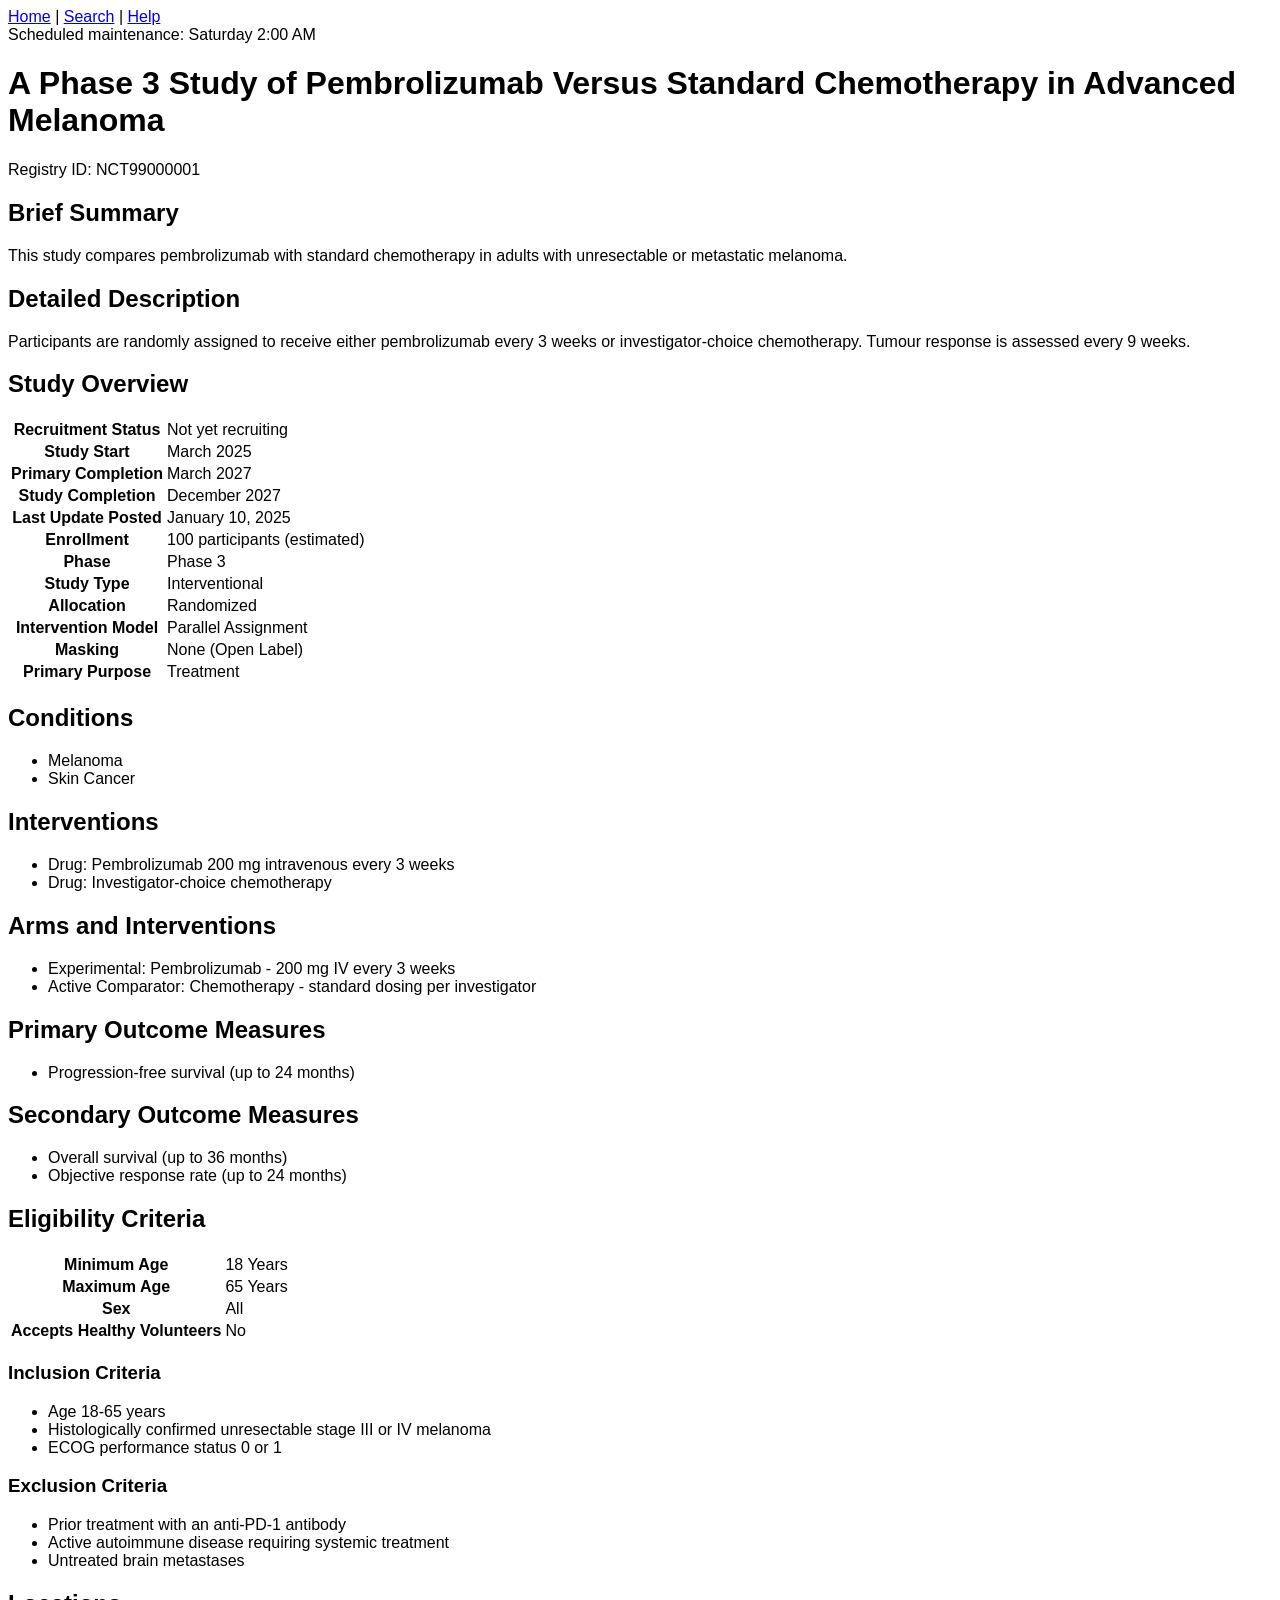
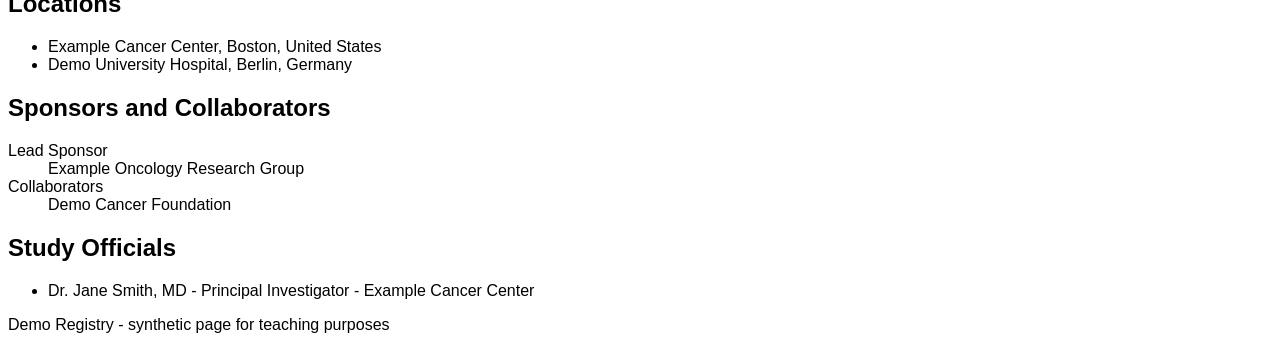
<file: clinical-research-intelligence/data/sample/nct_v1.html>
<!DOCTYPE html>
<html>
<head>
  <title>Pembrolizumab Versus Chemotherapy in Advanced Melanoma | NCT99000001 | Demo Registry</title>
  <style>body { font-family: Arial; }</style>
  <script>var tracking = "v1";</script>
</head>
<body>
  <nav><a href="/">Home</a> | <a href="/search">Search</a> | <a href="/help">Help</a></nav>
  <div class="site-banner">Scheduled maintenance: Saturday 2:00 AM</div>
  <main>
    <h1>A Phase 3 Study of Pembrolizumab Versus Standard Chemotherapy in Advanced Melanoma</h1>
    <p class="id-line">Registry ID: NCT99000001</p>

    <section>
      <h2>Brief Summary</h2>
      <p>This study compares pembrolizumab with standard chemotherapy in adults with unresectable or metastatic melanoma.</p>
    </section>

    <section>
      <h2>Detailed Description</h2>
      <p>Participants are randomly assigned to receive either pembrolizumab every 3 weeks or investigator-choice chemotherapy. Tumour response is assessed every 9 weeks.</p>
    </section>

    <section>
      <h2>Study Overview</h2>
      <table>
        <tr><th>Recruitment Status</th><td>Not yet recruiting</td></tr>
        <tr><th>Study Start</th><td>March 2025</td></tr>
        <tr><th>Primary Completion</th><td>March 2027</td></tr>
        <tr><th>Study Completion</th><td>December 2027</td></tr>
        <tr><th>Last Update Posted</th><td>January 10, 2025</td></tr>
        <tr><th>Enrollment</th><td>100 participants (estimated)</td></tr>
        <tr><th>Phase</th><td>Phase 3</td></tr>
        <tr><th>Study Type</th><td>Interventional</td></tr>
        <tr><th>Allocation</th><td>Randomized</td></tr>
        <tr><th>Intervention Model</th><td>Parallel Assignment</td></tr>
        <tr><th>Masking</th><td>None (Open Label)</td></tr>
        <tr><th>Primary Purpose</th><td>Treatment</td></tr>
      </table>
    </section>

    <section>
      <h2>Conditions</h2>
      <ul><li>Melanoma</li><li>Skin Cancer</li></ul>
    </section>

    <section>
      <h2>Interventions</h2>
      <ul>
        <li>Drug: Pembrolizumab 200 mg intravenous every 3 weeks</li>
        <li>Drug: Investigator-choice chemotherapy</li>
      </ul>
    </section>

    <section>
      <h2>Arms and Interventions</h2>
      <ul>
        <li>Experimental: Pembrolizumab - 200 mg IV every 3 weeks</li>
        <li>Active Comparator: Chemotherapy - standard dosing per investigator</li>
      </ul>
    </section>

    <section>
      <h2>Primary Outcome Measures</h2>
      <ul><li>Progression-free survival (up to 24 months)</li></ul>
    </section>

    <section>
      <h2>Secondary Outcome Measures</h2>
      <ul>
        <li>Overall survival (up to 36 months)</li>
        <li>Objective response rate (up to 24 months)</li>
      </ul>
    </section>

    <section>
      <h2>Eligibility Criteria</h2>
      <table>
        <tr><th>Minimum Age</th><td>18 Years</td></tr>
        <tr><th>Maximum Age</th><td>65 Years</td></tr>
        <tr><th>Sex</th><td>All</td></tr>
        <tr><th>Accepts Healthy Volunteers</th><td>No</td></tr>
      </table>
      <h3>Inclusion Criteria</h3>
      <ul>
        <li>Age 18-65 years</li>
        <li>Histologically confirmed unresectable stage III or IV melanoma</li>
        <li>ECOG performance status 0 or 1</li>
      </ul>
      <h3>Exclusion Criteria</h3>
      <ul>
        <li>Prior treatment with an anti-PD-1 antibody</li>
        <li>Active autoimmune disease requiring systemic treatment</li>
        <li>Untreated brain metastases</li>
      </ul>
    </section>

    <section>
      <h2>Locations</h2>
      <ul>
        <li>Example Cancer Center, Boston, United States</li>
        <li>Demo University Hospital, Berlin, Germany</li>
      </ul>
    </section>

    <section>
      <h2>Sponsors and Collaborators</h2>
      <dl>
        <dt>Lead Sponsor</dt><dd>Example Oncology Research Group</dd>
        <dt>Collaborators</dt><dd>Demo Cancer Foundation</dd>
      </dl>
    </section>

    <section>
      <h2>Study Officials</h2>
      <ul><li>Dr. Jane Smith, MD - Principal Investigator - Example Cancer Center</li></ul>
    </section>
  </main>
  <footer>Demo Registry - synthetic page for teaching purposes</footer>
</body>
</html>
</file>
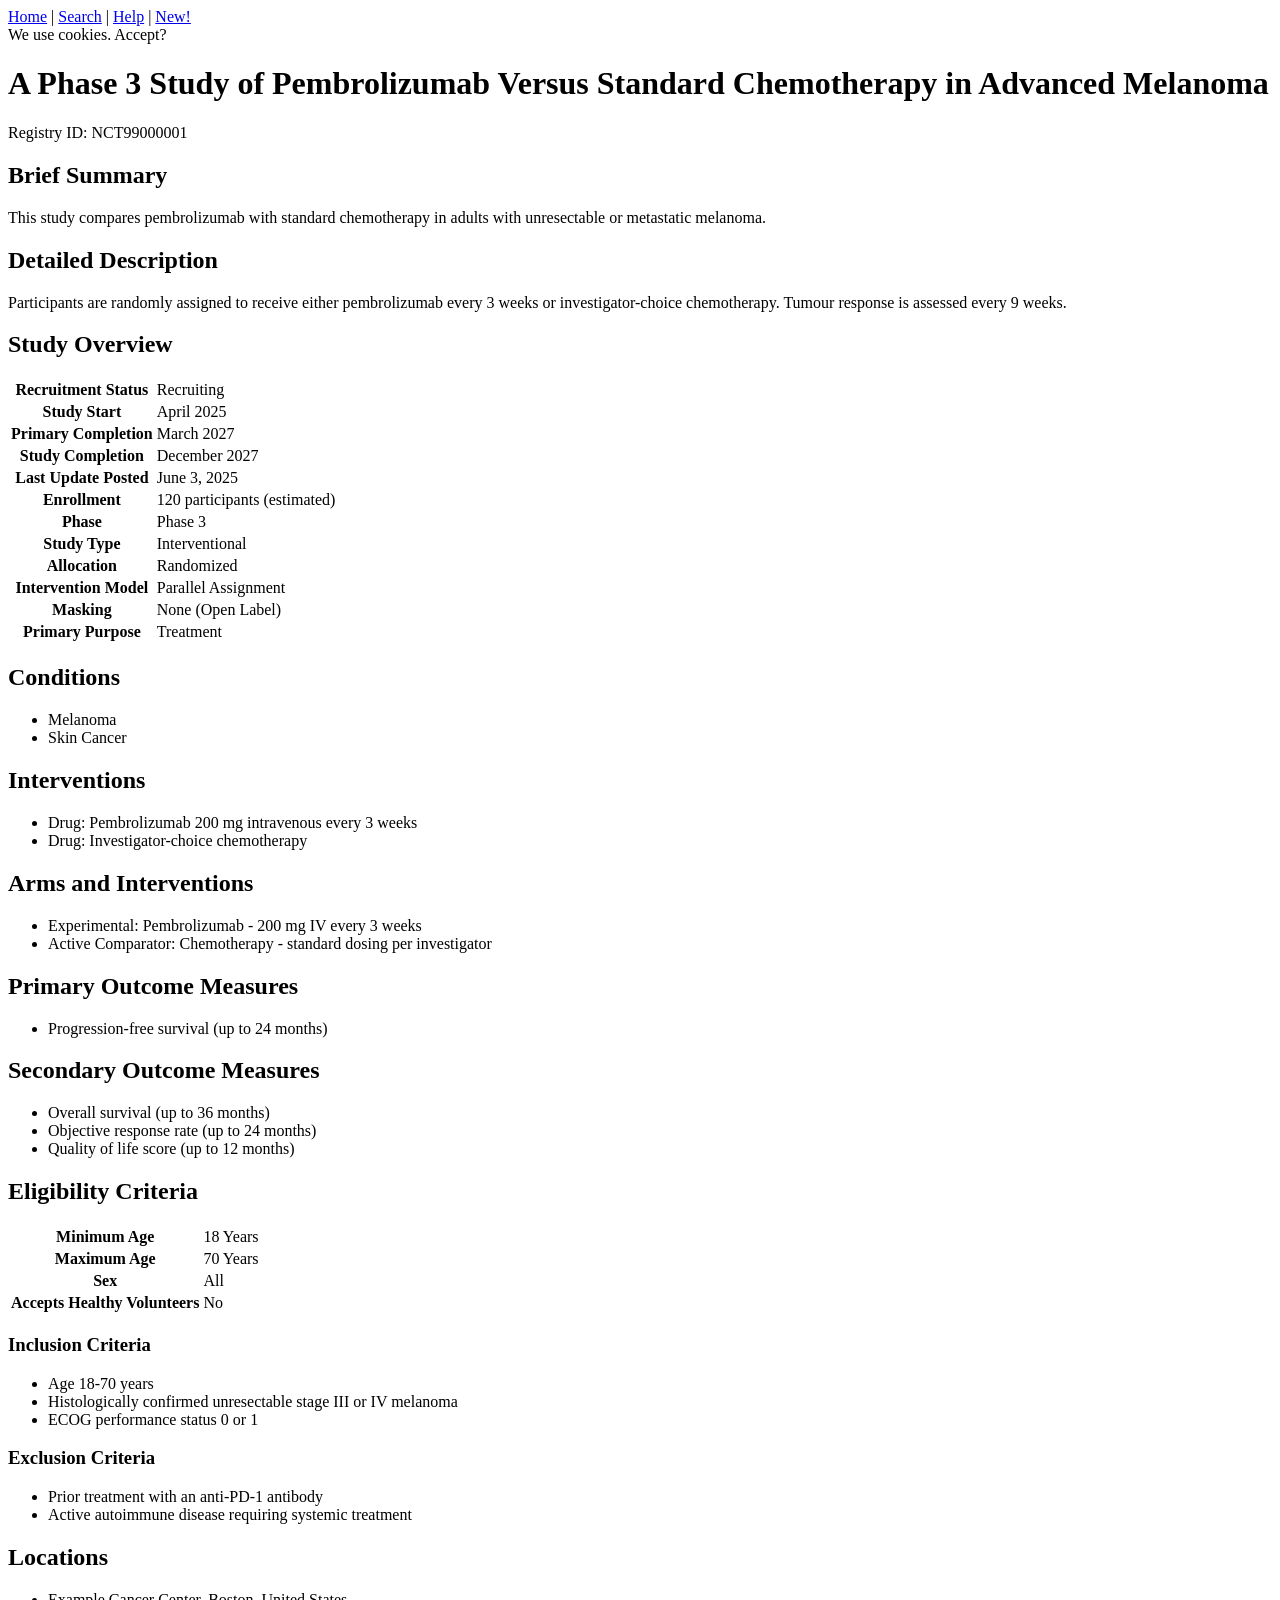
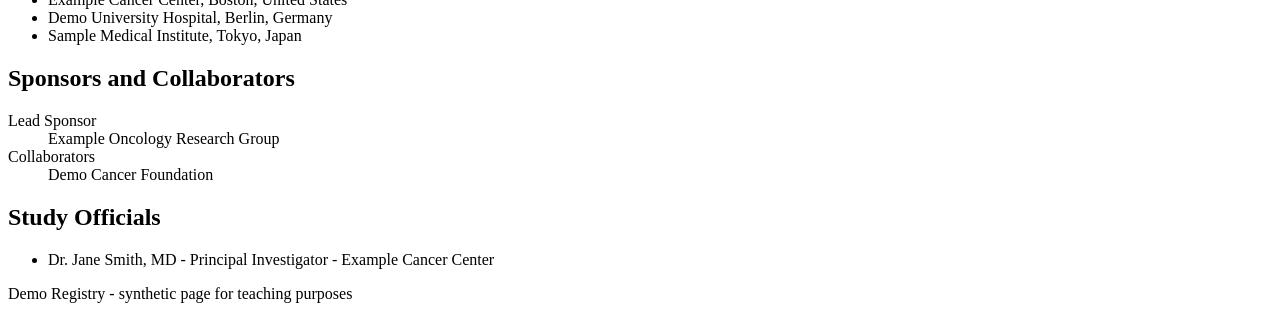
<file: clinical-research-intelligence/data/sample/nct_v2.html>
<!DOCTYPE html>
<html>
<head>
<title>Pembrolizumab Versus Chemotherapy in Advanced Melanoma | NCT99000001 | Demo Registry</title>
<script>var tracking = "v2-new-analytics";</script>
</head>
<body>
<nav><a href="/">Home</a> | <a href="/search">Search</a> | <a href="/help">Help</a> | <a href="/new">New!</a></nav>
<div class="site-banner cookie-notice">We use cookies. Accept?</div>
<main>
<h1>
   A Phase 3 Study of Pembrolizumab Versus Standard Chemotherapy in Advanced Melanoma
</h1>
<p class="id-line">Registry ID:   NCT99000001</p>

<div>
<h2>Brief Summary</h2>
<div><span>This study compares pembrolizumab with standard chemotherapy in adults with unresectable or metastatic melanoma.</span></div>
</div>

<div>
<h2>Detailed Description</h2>
<p>Participants are randomly assigned to receive either pembrolizumab every 3 weeks
   or investigator-choice chemotherapy.
   Tumour response is assessed every 9 weeks.</p>
</div>

<div>
<h2>Study Overview</h2>
<table>
<tr><th>Recruitment Status</th><td>Recruiting</td></tr>
<tr><th>Study Start</th><td>April 2025</td></tr>
<tr><th>Primary Completion</th><td>March 2027</td></tr>
<tr><th>Study Completion</th><td>December 2027</td></tr>
<tr><th>Last Update Posted</th><td>June 3, 2025</td></tr>
<tr><th>Enrollment</th><td>120 participants (estimated)</td></tr>
<tr><th>Phase</th><td>Phase 3</td></tr>
<tr><th>Study Type</th><td>Interventional</td></tr>
<tr><th>Allocation</th><td>Randomized</td></tr>
<tr><th>Intervention Model</th><td>Parallel Assignment</td></tr>
<tr><th>Masking</th><td>None (Open Label)</td></tr>
<tr><th>Primary Purpose</th><td>Treatment</td></tr>
</table>
</div>

<div>
<h2>Conditions</h2>
<ul><li>Melanoma</li><li>Skin Cancer</li></ul>
</div>

<div>
<h2>Interventions</h2>
<ul>
<li>Drug: Pembrolizumab 200 mg intravenous every 3 weeks</li>
<li>Drug: Investigator-choice chemotherapy</li>
</ul>
</div>

<div>
<h2>Arms and Interventions</h2>
<ul>
<li>Experimental: Pembrolizumab - 200 mg IV every 3 weeks</li>
<li>Active Comparator: Chemotherapy - standard dosing per investigator</li>
</ul>
</div>

<div>
<h2>Primary Outcome Measures</h2>
<ul><li>Progression-free survival (up to 24 months)</li></ul>
</div>

<div>
<h2>Secondary Outcome Measures</h2>
<ul>
<li>Overall survival (up to 36 months)</li>
<li>Objective response rate (up to 24 months)</li>
<li>Quality of life score (up to 12 months)</li>
</ul>
</div>

<div>
<h2>Eligibility Criteria</h2>
<table>
<tr><th>Minimum Age</th><td>18 Years</td></tr>
<tr><th>Maximum Age</th><td>70 Years</td></tr>
<tr><th>Sex</th><td>All</td></tr>
<tr><th>Accepts Healthy Volunteers</th><td>No</td></tr>
</table>
<h3>Inclusion Criteria</h3>
<ul>
<li>Age 18-70 years</li>
<li>Histologically confirmed unresectable stage III or IV melanoma</li>
<li>ECOG performance status 0 or 1</li>
</ul>
<h3>Exclusion Criteria</h3>
<ul>
<li>Prior treatment with an anti-PD-1 antibody</li>
<li>Active autoimmune disease requiring systemic treatment</li>
</ul>
</div>

<div>
<h2>Locations</h2>
<ul>
<li>Example Cancer Center, Boston, United States</li>
<li>Demo University Hospital, Berlin, Germany</li>
<li>Sample Medical Institute, Tokyo, Japan</li>
</ul>
</div>

<div>
<h2>Sponsors and Collaborators</h2>
<dl>
<dt>Lead Sponsor</dt><dd>Example Oncology Research Group</dd>
<dt>Collaborators</dt><dd>Demo Cancer Foundation</dd>
</dl>
</div>

<div>
<h2>Study Officials</h2>
<ul><li>Dr. Jane Smith, MD - Principal Investigator - Example Cancer Center</li></ul>
</div>
</main>
<footer>Demo Registry - synthetic page for teaching purposes</footer>
</body>
</html>
</file>
